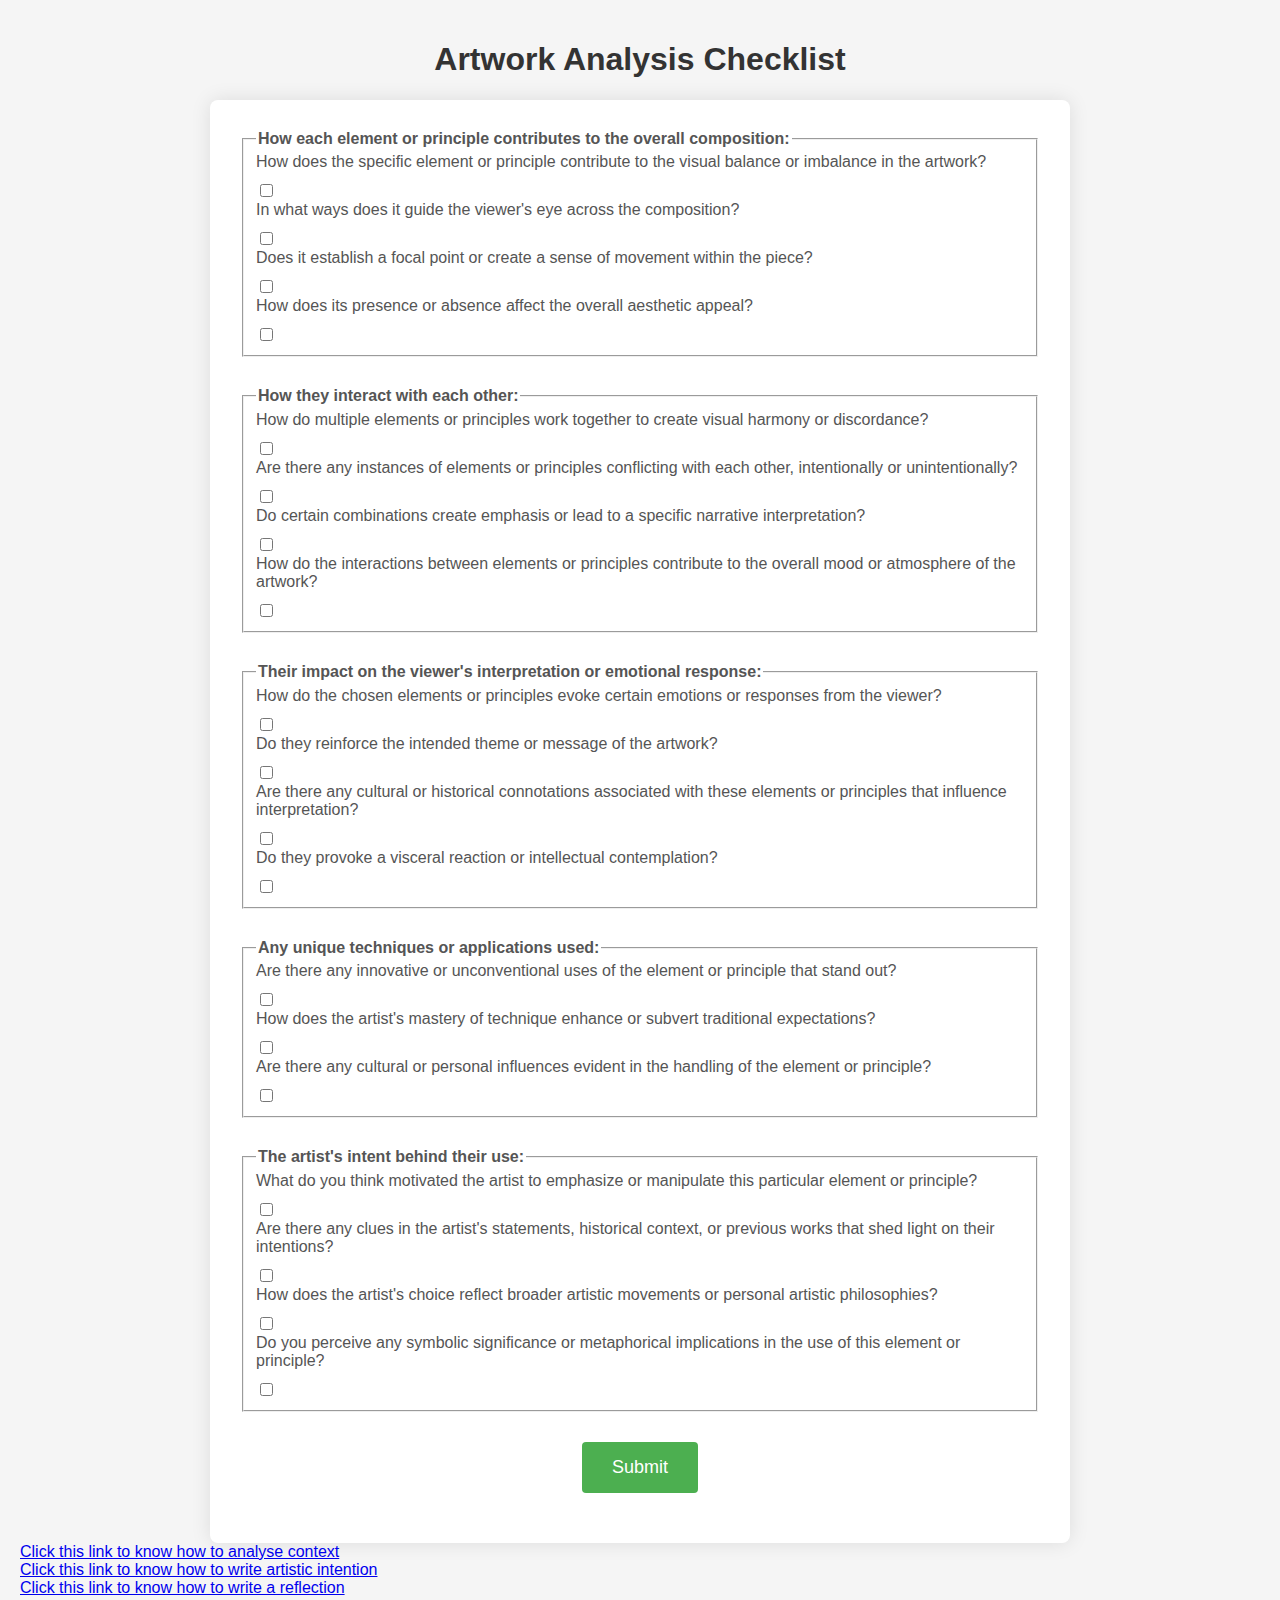
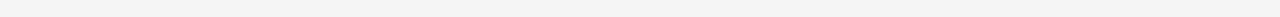
<file: index.html>
<!DOCTYPE html>
<html lang="en">
<head>
<meta charset="UTF-8">
<meta name="viewport" content="width=device-width, initial-scale=1.0">
<title>Artwork Analysis Checklist</title>
<link rel="stylesheet" href="styles.css">
</head>
<body>

<h1>Artwork Analysis Checklist</h1>

<form id="analysisForm">

  <fieldset>
    
    <legend>How each element or principle contributes to the overall composition:</legend>
    <label for="visualBalance">How does the specific element or principle contribute to the visual balance or imbalance in the artwork?</label>
    <input type="checkbox" id="visualBalance" name="visualBalance">
    
    <label for="viewerEye">In what ways does it guide the viewer's eye across the composition?</label>
    <input type="checkbox" id="viewerEye" name="viewerEye">
    
    <label for="focalPoint">Does it establish a focal point or create a sense of movement within the piece?</label>
    <input type="checkbox" id="focalPoint" name="focalPoint">
    
    <label for="aestheticAppeal">How does its presence or absence affect the overall aesthetic appeal?</label>
    <input type="checkbox" id="aestheticAppeal" name="aestheticAppeal">
  </fieldset>

  <fieldset>
    <legend>How they interact with each other:</legend>
    <label for="visualHarmony">How do multiple elements or principles work together to create visual harmony or discordance?</label>
    <input type="checkbox" id="visualHarmony" name="visualHarmony">
    
    <label for="conflictingElements">Are there any instances of elements or principles conflicting with each other, intentionally or unintentionally?</label>
    <input type="checkbox" id="conflictingElements" name="conflictingElements">
    
    <label for="emphasisCombination">Do certain combinations create emphasis or lead to a specific narrative interpretation?</label>
    <input type="checkbox" id="emphasisCombination" name="emphasisCombination">
    
    <label for="moodAtmosphere">How do the interactions between elements or principles contribute to the overall mood or atmosphere of the artwork?</label>
    <input type="checkbox" id="moodAtmosphere" name="moodAtmosphere">
  </fieldset>

  <fieldset>
    <legend>Their impact on the viewer's interpretation or emotional response:</legend>
    <label for="emotionalResponse">How do the chosen elements or principles evoke certain emotions or responses from the viewer?</label>
    <input type="checkbox" id="emotionalResponse" name="emotionalResponse">
    
    <label for="themeReinforcement">Do they reinforce the intended theme or message of the artwork?</label>
    <input type="checkbox" id="themeReinforcement" name="themeReinforcement">
    
    <label for="culturalConnotations">Are there any cultural or historical connotations associated with these elements or principles that influence interpretation?</label>
    <input type="checkbox" id="culturalConnotations" name="culturalConnotations">
    
    <label for="intellectualContemplation">Do they provoke a visceral reaction or intellectual contemplation?</label>
    <input type="checkbox" id="intellectualContemplation" name="intellectualContemplation">
  </fieldset>

  <fieldset>
    <legend>Any unique techniques or applications used:</legend>
    <label for="innovativeUses">Are there any innovative or unconventional uses of the element or principle that stand out?</label>
    <input type="checkbox" id="innovativeUses" name="innovativeUses">
    
    <label for="masteryTechnique">How does the artist's mastery of technique enhance or subvert traditional expectations?</label>
    <input type="checkbox" id="masteryTechnique" name="masteryTechnique">
    
    <label for="culturalInfluences">Are there any cultural or personal influences evident in the handling of the element or principle?</label>
    <input type="checkbox" id="culturalInfluences" name="culturalInfluences">
  </fieldset>

  <fieldset>
    <legend>The artist's intent behind their use:</legend>
    <label for="artistMotivation">What do you think motivated the artist to emphasize or manipulate this particular element or principle?</label>
    <input type="checkbox" id="artistMotivation" name="artistMotivation">
    
    <label for="artistClues">Are there any clues in the artist's statements, historical context, or previous works that shed light on their intentions?</label>
    <input type="checkbox" id="artistClues" name="artistClues">
    
    <label for="artisticChoice">How does the artist's choice reflect broader artistic movements or personal artistic philosophies?</label>
    <input type="checkbox" id="artisticChoice" name="artisticChoice">
    
    <label for="symbolicSignificance">Do you perceive any symbolic significance or metaphorical implications in the use of this element or principle?</label>
    <input type="checkbox" id="symbolicSignificance" name="symbolicSignificance">
  </fieldset>

  <button type="submit">Submit</button>
</form>
    <a href='context.html'> Click this link to know how to analyse context<a/>
      <br>
          <a href='intention.html'> Click this link to know how to write artistic intention<a/>
            <br>
                      <a href='reflecting.html'> Click this link to know how to write a reflection<a/>

<script src="script.js"></script>
</body>
</html>
</file>
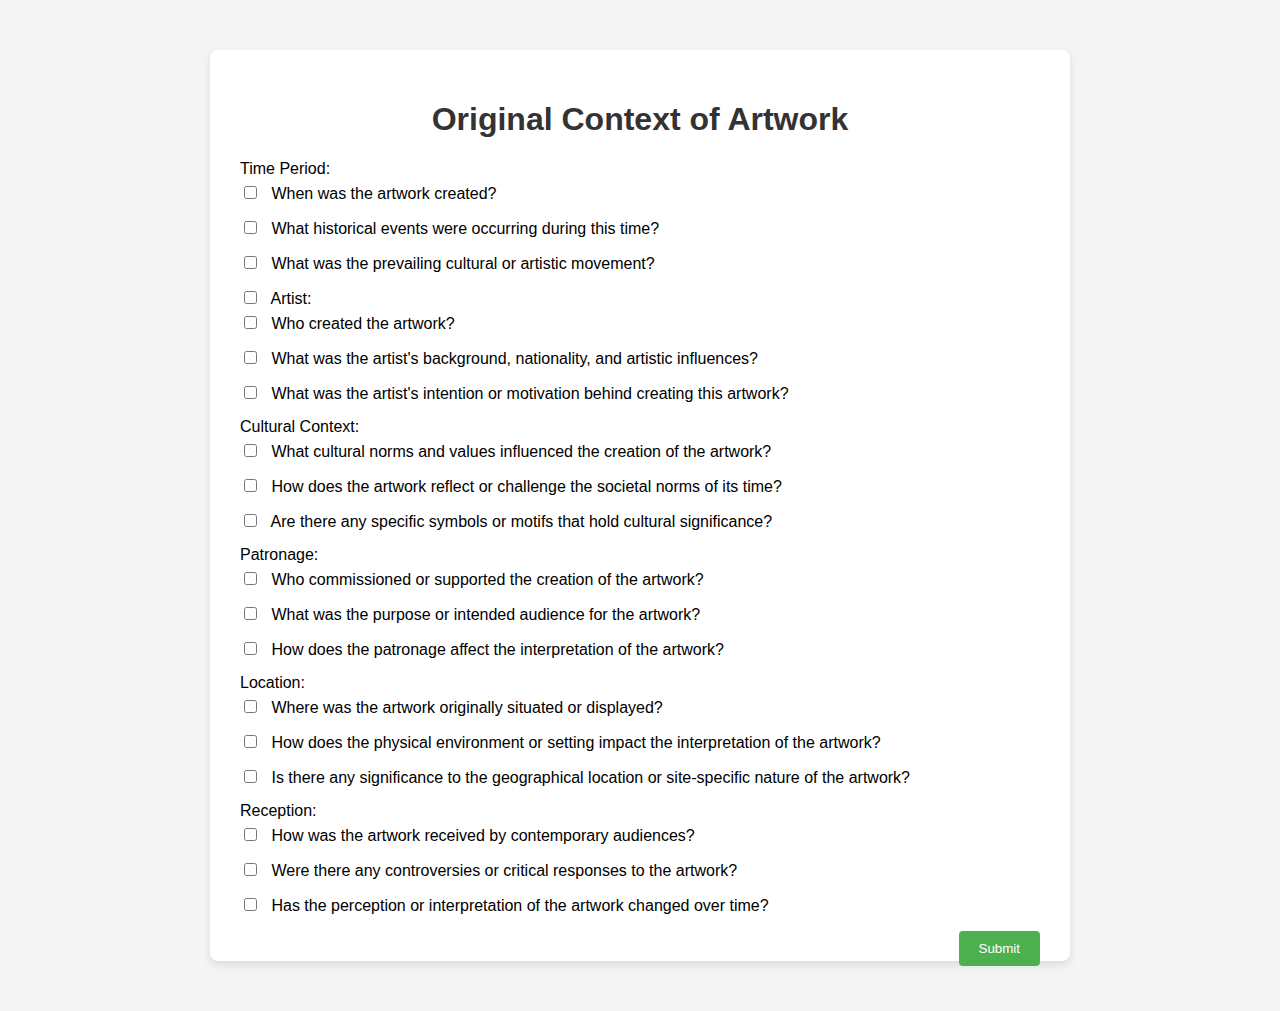
<file: context.html>
<!DOCTYPE html>
<html lang="en">

<head>
    <meta charset="UTF-8">
    <meta name="viewport" content="width=device-width, initial-scale=1.0">
    <title>Original Context of Artwork</title>
    <style>
        body {
            font-family: Arial, sans-serif;
            margin: 0;
            padding: 0;
            background-color: #f4f4f4;
        }

        .container {
            max-width: 800px;
            margin: 50px auto;
            background-color: #fff;
            padding: 30px;
            border-radius: 8px;
            box-shadow: 0 4px 8px rgba(0, 0, 0, 0.1);
        }

        h1 {
            text-align: center;
            color: #333;
        }

        ul {
            list-style: none;
            padding: 0;
        }

        li {
            margin-bottom: 15px;
        }

        label {
            display: block;
            margin-bottom: 5px;
        }

        input[type="checkbox"] {
            margin-right: 10px;
        }

        button {
            background-color: #4CAF50;
            color: white;
            padding: 10px 20px;
            border: none;
            border-radius: 4px;
            cursor: pointer;
            float: right;
        }

        button:hover {
            background-color: #45a049;
        }
    </style>
</head>

<body>
    <div class="container">
        <h1>Original Context of Artwork</h1>
        <form action="#">
            <ul>
                <li>
                    <label>Time Period:</label>
                    <ul>
                        <li><label><input type="checkbox"> When was the artwork created?</label></li>
                        <li><label><input type="checkbox"> What historical events were occurring during this time?</label></li>
                        <li><label><input type="checkbox"> What was the prevailing cultural or artistic movement?</label></li>
                    </ul>
                </li>
                <li>
                    <label><input type="checkbox"> Artist:</label>
                    <ul>
                        <li><label><input type="checkbox"> Who created the artwork?</label></li>
                        <li><label><input type="checkbox"> What was the artist's background, nationality, and artistic influences?</label></li>
                        <li><label><input type="checkbox"> What was the artist's intention or motivation behind creating this artwork?</label></li>
                    </ul>
                </li>
                <li>
                    <label>Cultural Context:</label>
                    <ul>
                        <li><label><input type="checkbox"> What cultural norms and values influenced the creation of the artwork?</label></li>
                        <li><label><input type="checkbox"> How does the artwork reflect or challenge the societal norms of its time?</label></li>
                        <li><label><input type="checkbox"> Are there any specific symbols or motifs that hold cultural significance?</label></li>
                    </ul>
                </li>
                <li>
                    <label> Patronage:</label>
                    <ul>
                        <li><label><input type="checkbox"> Who commissioned or supported the creation of the artwork?</label></li>
                        <li><label><input type="checkbox"> What was the purpose or intended audience for the artwork?</label></li>
                        <li><label><input type="checkbox"> How does the patronage affect the interpretation of the artwork?</label></li>
                    </ul>
                </li>
                <li>
                    <label>Location:</label>
                    <ul>
                        <li><label><input type="checkbox"> Where was the artwork originally situated or displayed?</label></li>
                        <li><label><input type="checkbox"> How does the physical environment or setting impact the interpretation of the artwork?</label></li>
                        <li><label><input type="checkbox"> Is there any significance to the geographical location or site-specific nature of the artwork?</label></li>
                    </ul>
                </li>
                <li>
                    <label> Reception:</label>
                    <ul>
                        <li><label><input type="checkbox"> How was the artwork received by contemporary audiences?</label></li>
                        <li><label><input type="checkbox"> Were there any controversies or critical responses to the artwork?</label></li>
                        <li><label><input type="checkbox"> Has the perception or interpretation of the artwork changed over time?</label></li>
                    </ul>
                </li>
            </ul>
            <button type="submit">Submit</button>
        </form>
    </div>
</body>

</html>
</file>
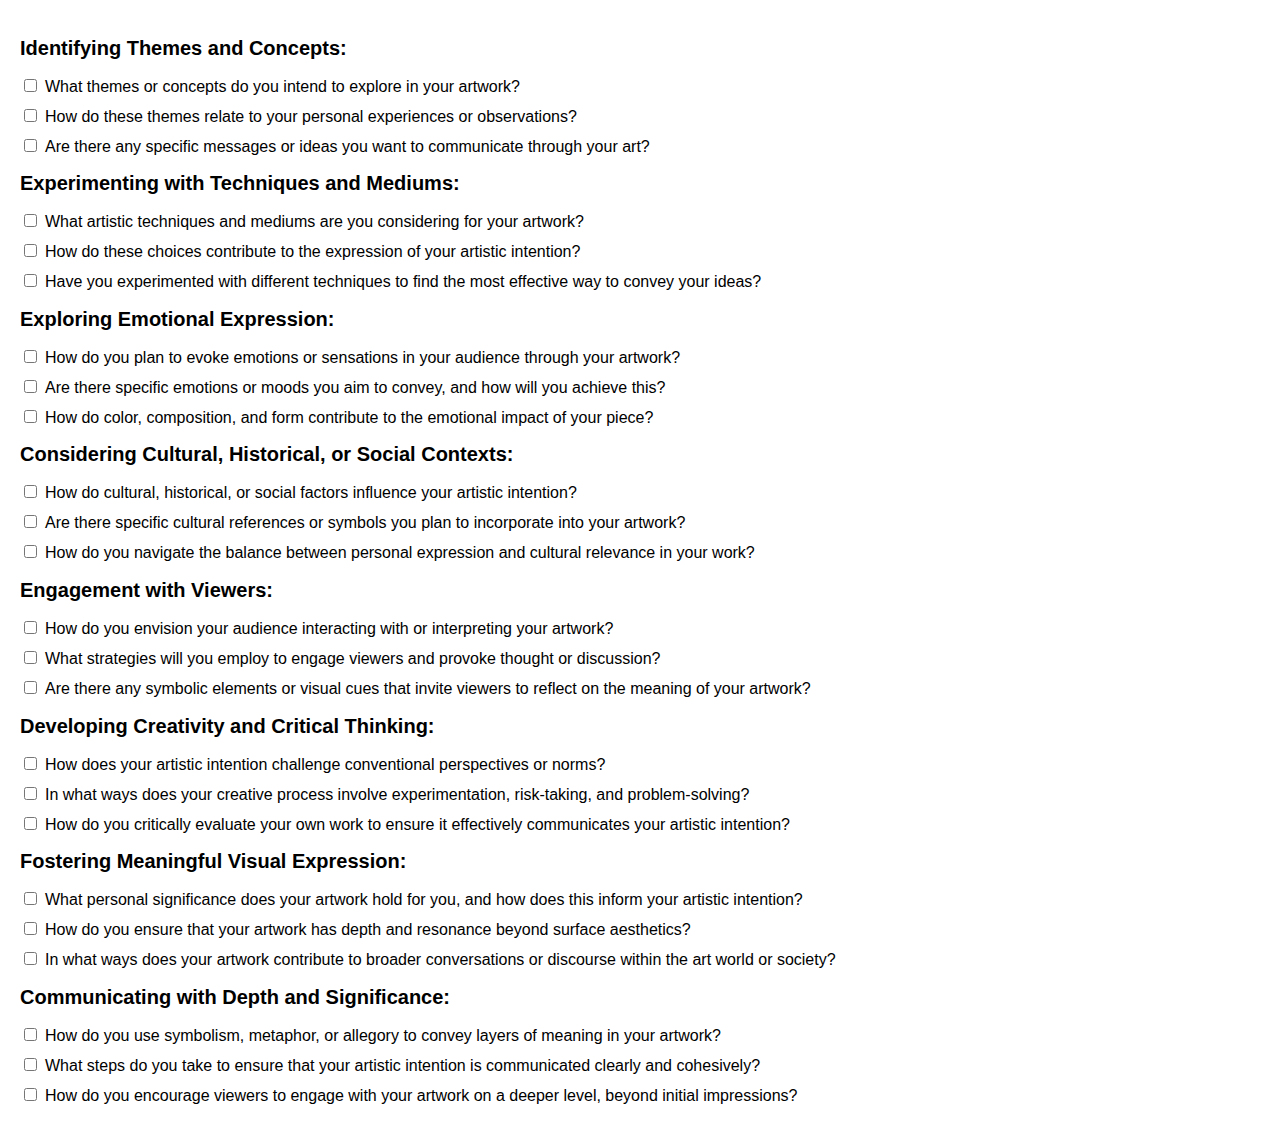
<file: intention.html>
<!DOCTYPE html>
<html lang="en">
<head>
  <meta charset="UTF-8">
  <meta name="viewport" content="width=device-width, initial-scale=1.0">
  <title>Artistic Intention Questions</title>
  <style>
    body {
      font-family: Arial, sans-serif;
      margin: 0;
      padding: 20px;
    }

    .questions h2 {
      font-size: 20px;
      margin-bottom: 10px;
    }

    .questions ul {
      list-style-type: none;
      padding: 0;
    }

    .questions li {
      margin-bottom: 10px;
    }

    .questions label {
      margin-left: 5px;
    }
  </style>
</head>
<body>
  <div class="questions">
    <h2>Identifying Themes and Concepts:</h2>
    <ul>
      <li><input type="checkbox" id="theme1"><label for="theme1">What themes or concepts do you intend to explore in your artwork?</label></li>
      <li><input type="checkbox" id="theme2"><label for="theme2">How do these themes relate to your personal experiences or observations?</label></li>
      <li><input type="checkbox" id="theme3"><label for="theme3">Are there any specific messages or ideas you want to communicate through your art?</label></li>
    </ul>

    <h2>Experimenting with Techniques and Mediums:</h2>
    <ul>
      <li><input type="checkbox" id="technique1"><label for="technique1">What artistic techniques and mediums are you considering for your artwork?</label></li>
      <li><input type="checkbox" id="technique2"><label for="technique2">How do these choices contribute to the expression of your artistic intention?</label></li>
      <li><input type="checkbox" id="technique3"><label for="technique3">Have you experimented with different techniques to find the most effective way to convey your ideas?</label></li>
    </ul>

    <h2>Exploring Emotional Expression:</h2>
    <ul>
      <li><input type="checkbox" id="emotion1"><label for="emotion1">How do you plan to evoke emotions or sensations in your audience through your artwork?</label></li>
      <li><input type="checkbox" id="emotion2"><label for="emotion2">Are there specific emotions or moods you aim to convey, and how will you achieve this?</label></li>
      <li><input type="checkbox" id="emotion3"><label for="emotion3">How do color, composition, and form contribute to the emotional impact of your piece?</label></li>
    </ul>

    <h2>Considering Cultural, Historical, or Social Contexts:</h2>
    <ul>
      <li><input type="checkbox" id="context1"><label for="context1">How do cultural, historical, or social factors influence your artistic intention?</label></li>
      <li><input type="checkbox" id="context2"><label for="context2">Are there specific cultural references or symbols you plan to incorporate into your artwork?</label></li>
      <li><input type="checkbox" id="context3"><label for="context3">How do you navigate the balance between personal expression and cultural relevance in your work?</label></li>
    </ul>

    <h2>Engagement with Viewers:</h2>
    <ul>
      <li><input type="checkbox" id="engagement1"><label for="engagement1">How do you envision your audience interacting with or interpreting your artwork?</label></li>
      <li><input type="checkbox" id="engagement2"><label for="engagement2">What strategies will you employ to engage viewers and provoke thought or discussion?</label></li>
      <li><input type="checkbox" id="engagement3"><label for="engagement3">Are there any symbolic elements or visual cues that invite viewers to reflect on the meaning of your artwork?</label></li>
    </ul>

    <h2>Developing Creativity and Critical Thinking:</h2>
    <ul>
      <li><input type="checkbox" id="creativity1"><label for="creativity1">How does your artistic intention challenge conventional perspectives or norms?</label></li>
      <li><input type="checkbox" id="creativity2"><label for="creativity2">In what ways does your creative process involve experimentation, risk-taking, and problem-solving?</label></li>
      <li><input type="checkbox" id="creativity3"><label for="creativity3">How do you critically evaluate your own work to ensure it effectively communicates your artistic intention?</label></li>
    </ul>

    <h2>Fostering Meaningful Visual Expression:</h2>
    <ul>
      <li><input type="checkbox" id="expression1"><label for="expression1">What personal significance does your artwork hold for you, and how does this inform your artistic intention?</label></li>
      <li><input type="checkbox" id="expression2"><label for="expression2">How do you ensure that your artwork has depth and resonance beyond surface aesthetics?</label></li>
      <li><input type="checkbox" id="expression3"><label for="expression3">In what ways does your artwork contribute to broader conversations or discourse within the art world or society?</label></li>
    </ul>

    <h2>Communicating with Depth and Significance:</h2>
    <ul>
      <li><input type="checkbox" id="communication1"><label for="communication1">How do you use symbolism, metaphor, or allegory to convey layers of meaning in your artwork?</label></li>
      <li><input type="checkbox" id="communication2"><label for="communication2">What steps do you take to ensure that your artistic intention is communicated clearly and cohesively?</label></li>
      <li><input type="checkbox" id="communication3"><label for="communication3">How do you encourage viewers to engage with your artwork on a deeper level, beyond initial impressions?</label></li>
    </ul>
  </div>
  <script>
    // You can add JavaScript functionality if needed
    // For example, to handle checkbox changes or form submission
  </script>
</body>
</html>
</file>
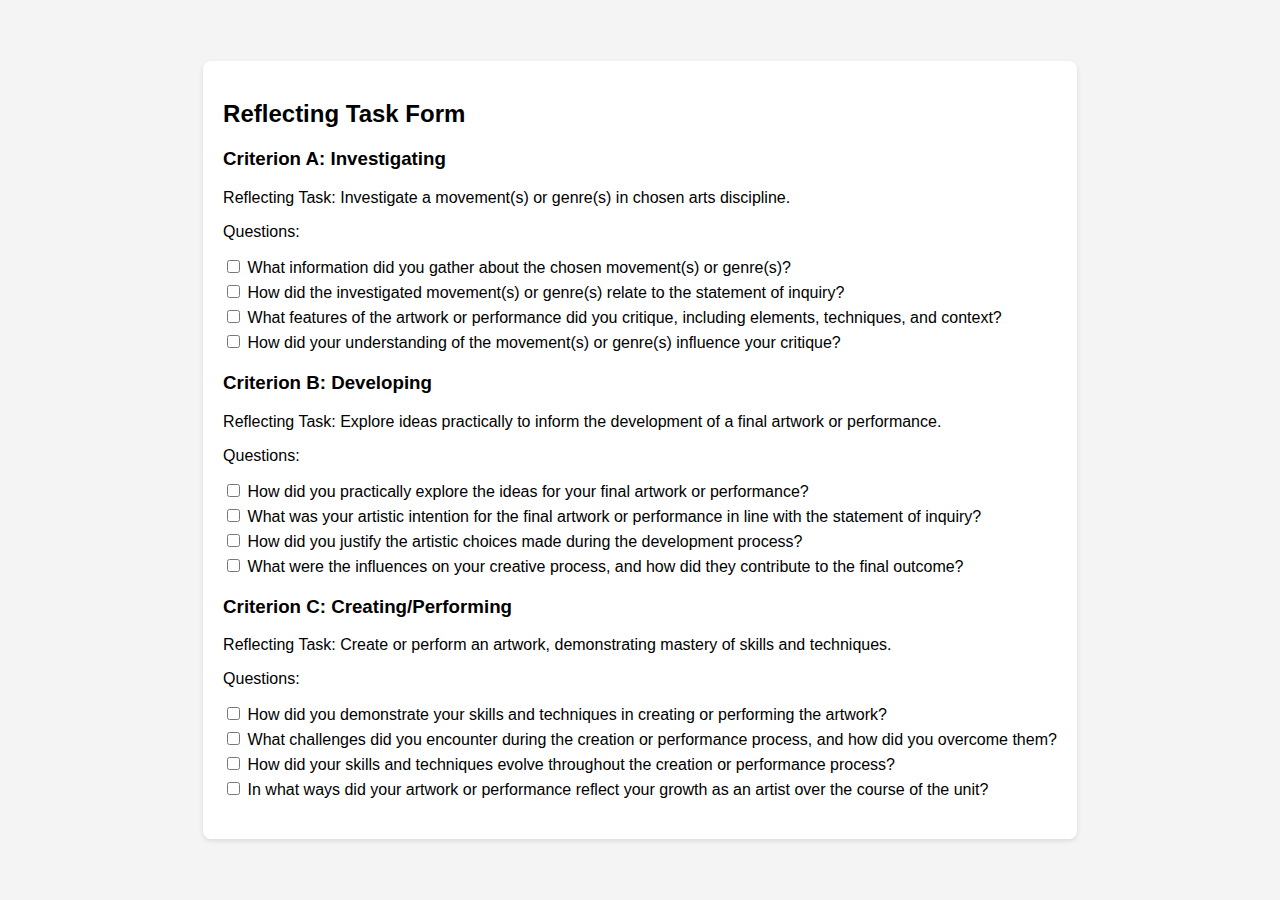
<file: reflecting.html>
<!DOCTYPE html>
<html lang="en">
<head>
    <meta charset="UTF-8">
    <meta name="viewport" content="width=device-width, initial-scale=1.0">
    <title>Reflecting Task Form</title>
    <style>
        body {
            font-family: Arial, sans-serif;
            margin: 0;
            padding: 0;
            background-color: #f4f4f4;
            display: flex;
            justify-content: center;
            align-items: center;
            height: 100vh;
        }
        
        .form-container {
            background-color: #fff;
            padding: 20px;
            border-radius: 8px;
            box-shadow: 0 2px 5px rgba(0, 0, 0, 0.1);
        }
        
        .question {
            margin-bottom: 10px;
        }
        
        .checkbox-container {
            margin-bottom: 20px;
        }
        
        .checkbox-label {
            display: block;
            margin-bottom: 5px;
        }
    </style>
</head>
<body>
    <div class="form-container">
        <h2>Reflecting Task Form</h2>
        
        <h3>Criterion A: Investigating</h3>
        <p>Reflecting Task: Investigate a movement(s) or genre(s) in chosen arts discipline.</p>
        <div class="question">
            <p>Questions:</p>
            <div class="checkbox-container">
                <label class="checkbox-label"><input type="checkbox"> What information did you gather about the chosen movement(s) or genre(s)?</label>
                <label class="checkbox-label"><input type="checkbox"> How did the investigated movement(s) or genre(s) relate to the statement of inquiry?</label>
                <label class="checkbox-label"><input type="checkbox"> What features of the artwork or performance did you critique, including elements, techniques, and context?</label>
                <label class="checkbox-label"><input type="checkbox"> How did your understanding of the movement(s) or genre(s) influence your critique?</label>
            </div>
        </div>

        <h3>Criterion B: Developing</h3>
        <p>Reflecting Task: Explore ideas practically to inform the development of a final artwork or performance.</p>
        <div class="question">
            <p>Questions:</p>
            <div class="checkbox-container">
                <label class="checkbox-label"><input type="checkbox"> How did you practically explore the ideas for your final artwork or performance?</label>
                <label class="checkbox-label"><input type="checkbox"> What was your artistic intention for the final artwork or performance in line with the statement of inquiry?</label>
                <label class="checkbox-label"><input type="checkbox"> How did you justify the artistic choices made during the development process?</label>
                <label class="checkbox-label"><input type="checkbox"> What were the influences on your creative process, and how did they contribute to the final outcome?</label>
            </div>
        </div>

        <h3>Criterion C: Creating/Performing</h3>
        <p>Reflecting Task: Create or perform an artwork, demonstrating mastery of skills and techniques.</p>
        <div class="question">
            <p>Questions:</p>
            <div class="checkbox-container">
                <label class="checkbox-label"><input type="checkbox"> How did you demonstrate your skills and techniques in creating or performing the artwork?</label>
                <label class="checkbox-label"><input type="checkbox"> What challenges did you encounter during the creation or performance process, and how did you overcome them?</label>
                <label class="checkbox-label"><input type="checkbox"> How did your skills and techniques evolve throughout the creation or performance process?</label>
                <label class="checkbox-label"><input type="checkbox"> In what ways did your artwork or performance reflect your growth as an artist over the course of the unit?</label>
            </div>
        </div>


            </div>
        </div>
    </div>
</body>
</html>
</file>
<file: styles.css>
/* CSS for form layout */
body {
  font-family: 'Helvetica', sans-serif;
  background-color: #f5f5f5;
  margin: 0;
  padding: 20px;
}

h1 {
  text-align: center;
  color: #333;
}

form {
  max-width: 800px;
  margin: 0 auto;
  background-color: #fff;
  border-radius: 8px;
  box-shadow: 0 0 20px rgba(0, 0, 0, 0.1);
  padding: 30px;
}

fieldset {
  margin-bottom: 30px;
}

legend {
  font-weight: bold;
  color: #555;
}

label {
  display: block;
  margin-bottom: 10px;
  color: #555;
}

input[type="checkbox"] {
  margin-right: 10px;
}

button[type="submit"] {
  display: block;
  margin: 20px auto;
  padding: 15px 30px;
  background-color: #4CAF50;
  color: white;
  border: none;
  border-radius: 4px;
  cursor: pointer;
  font-size: 18px;
  transition: background-color 0.3s ease;
}

button[type="submit"]:hover {
  background-color: #45a049;
}
</file>
